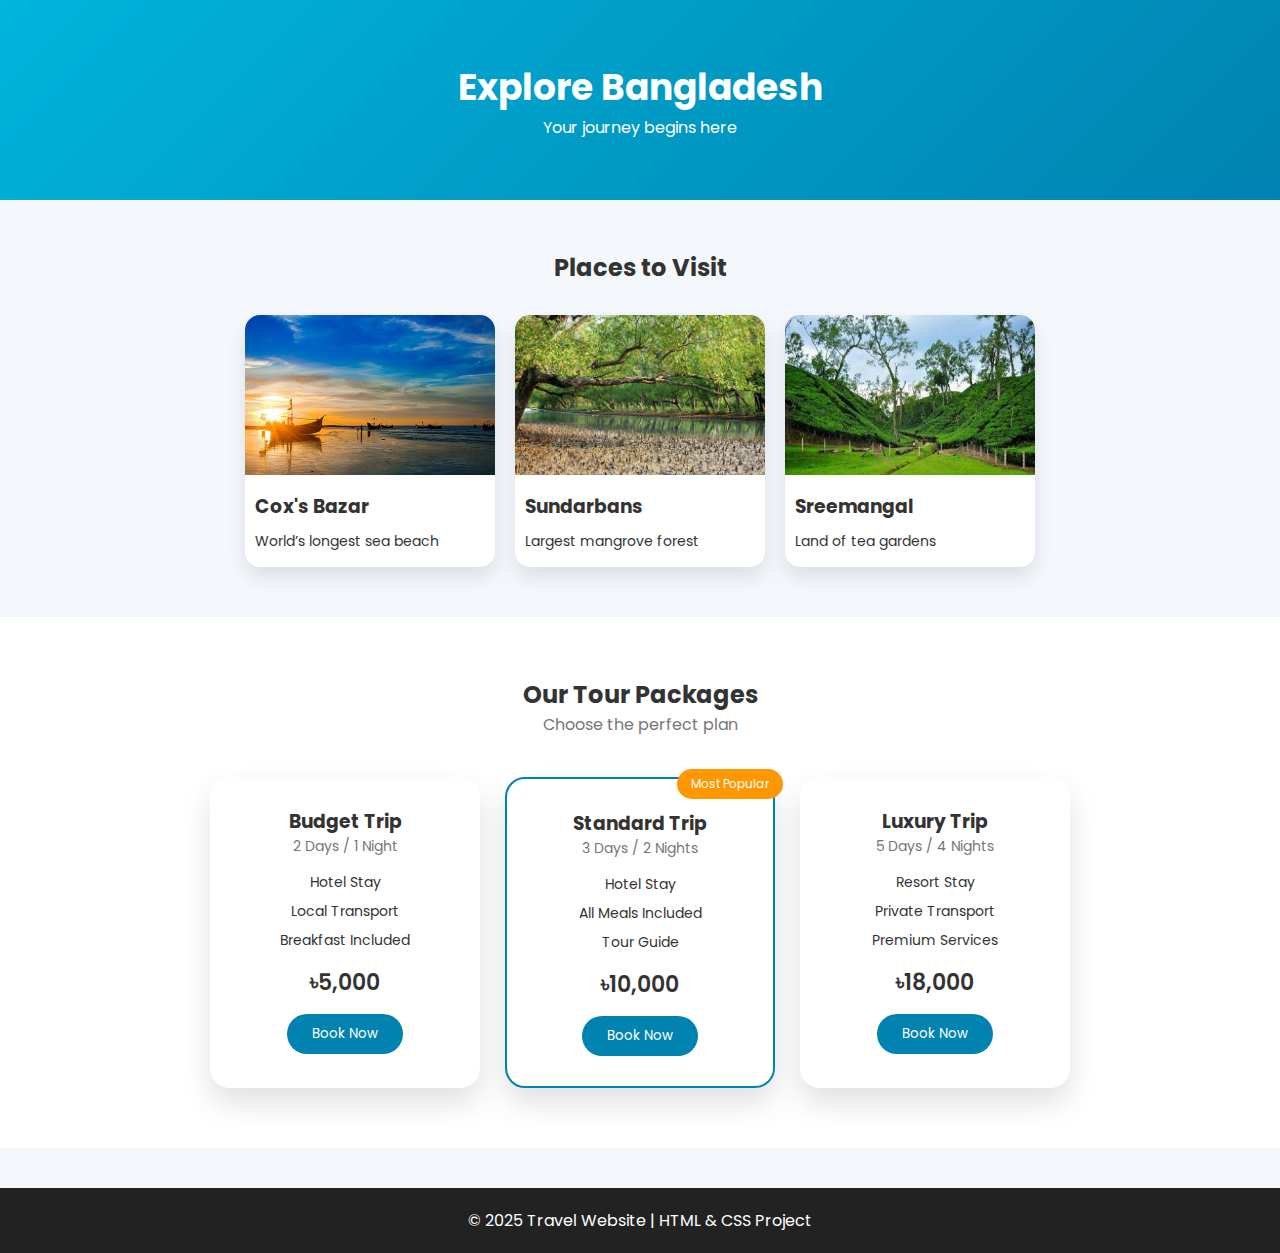
<file: index.html>
<!DOCTYPE html>
<html lang="en">
<head>
    <meta charset="UTF-8">
    <title>Travel Website</title>
    <link rel="stylesheet" href="style.css">
    <link href="https://fonts.googleapis.com/css2?family=Poppins:wght@300;400;600&display=swap" rel="stylesheet">
</head>
<body>

<header class="header">
    <h1>Explore Bangladesh</h1>
    <p>Your journey begins here</p>
</header>

<section class="places">
    <h2>Places to Visit</h2>
    <div class="place-container">
        <div class="place-card">
            <img src="image/coxs bazar.jpg" alt="Cox's Bazar">
            <h3><a href="coxs-bazar.html">Cox's Bazar</a></h3>
            <p>World’s longest sea beach</p>
        </div>

        <div class="place-card">
            <img src="image/Sundarban image.jpg" alt="Sundarbans">
            <h3> <a href="sundarbans.html">Sundarbans</a></h3>
            <p>Largest mangrove forest</p>
        </div>

        <div class="place-card">
            <img src="image/Sreemangal.jpg" alt="Sreemangal">
            <h3> <a href="sreemangal.html">Sreemangal</a></h3>
            <p>Land of tea gardens</p>
        </div>
    </div>
</section>

<section class="packages">
    <h2>Our Tour Packages</h2>
    <p class="subtitle">Choose the perfect plan</p>

    <div class="package-container">
        <div class="package-card">
            <h3>Budget Trip</h3>
            <p class="days">2 Days / 1 Night</p>
            <ul>
                <li>Hotel Stay</li>
                <li>Local Transport</li>
                <li>Breakfast Included</li>
            </ul>
            <p class="price">৳5,000</p>
            <button>Book Now</button>
        </div>

        <div class="package-card popular">
            <span class="badge">Most Popular</span>
            <h3>Standard Trip</h3>
            <p class="days">3 Days / 2 Nights</p>
            <ul>
                <li>Hotel Stay</li>
                <li>All Meals Included</li>
                <li>Tour Guide</li>
            </ul>
            <p class="price">৳10,000</p>
            <button>Book Now</button>
        </div>

        <div class="package-card">
            <h3>Luxury Trip</h3>
            <p class="days">5 Days / 4 Nights</p>
            <ul>
                <li>Resort Stay</li>
                <li>Private Transport</li>
                <li>Premium Services</li>
            </ul>
            <p class="price">৳18,000</p>
            <button>Book Now</button>
        </div>
    </div>
</section>

<footer class="footer">
    <p>© 2025 Travel Website | HTML & CSS Project</p>
</footer>

</body>
</html>
</file>
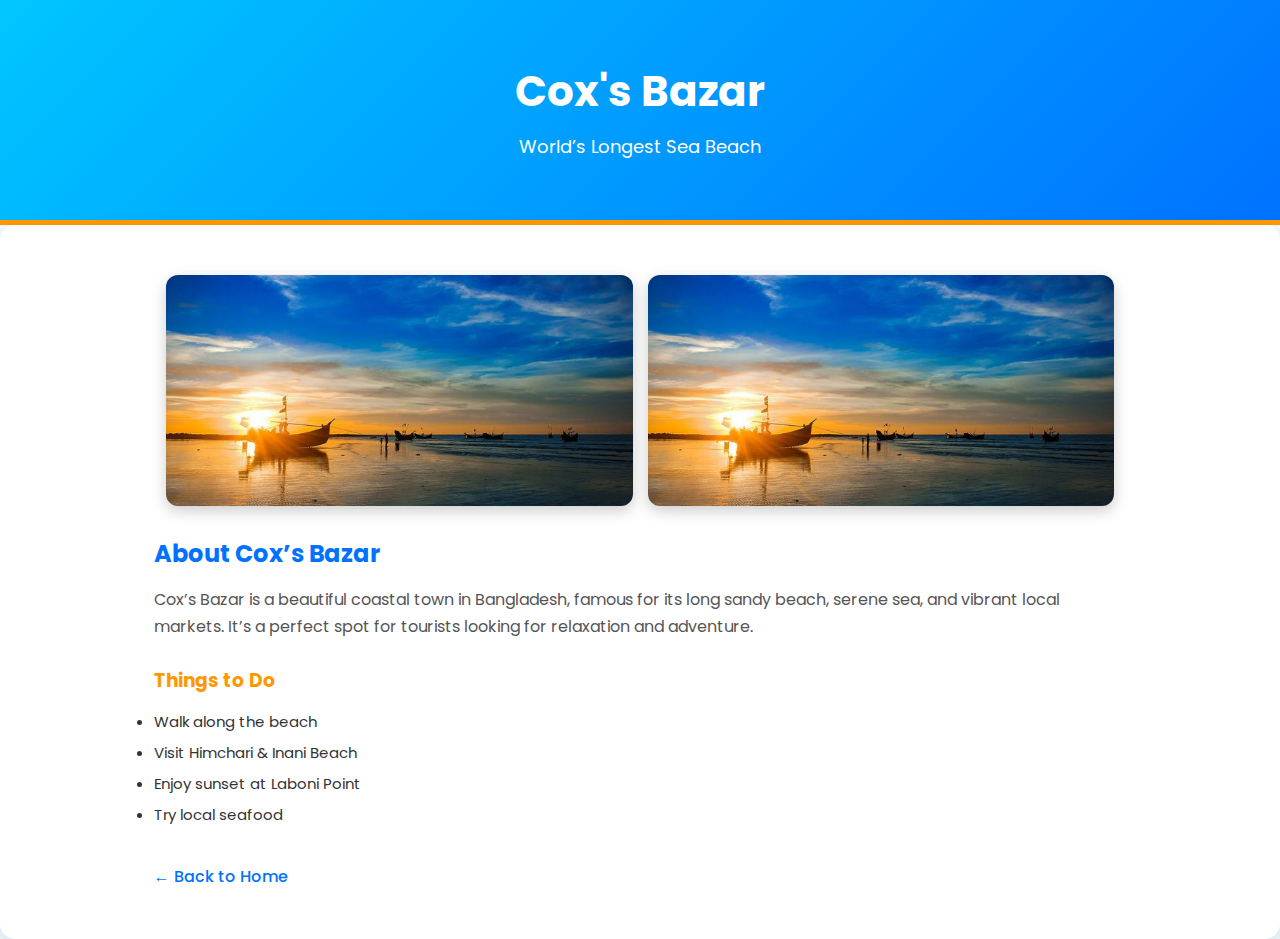
<file: coxs-bazar.html>
<!DOCTYPE html>
<html lang="en">
<head>
    <meta charset="UTF-8">
    <title>Cox's Bazar</title>
    <link rel="stylesheet" href="style-coxs.css">
    <link href="https://fonts.googleapis.com/css2?family=Poppins:wght@300;400;600&display=swap" rel="stylesheet">
</head>
<body>

<header class="header">
    <h1>Cox's Bazar</h1>
    <p>World’s Longest Sea Beach</p>
</header>

<section class="details">
    <div class="images">
        <img src="image/coxs bazar.jpg" alt="Beach View">
        <img src="image/coxs bazar.jpg" alt="Sunset View">
    </div>
    <h2>About Cox’s Bazar</h2>
    <p>
        Cox’s Bazar is a beautiful coastal town in Bangladesh, famous for its long sandy beach,
        serene sea, and vibrant local markets. It’s a perfect spot for tourists looking for relaxation and adventure.
    </p>

    <h3>Things to Do</h3>
    <ul>
        <li>Walk along the beach</li>
        <li>Visit Himchari & Inani Beach</li>
        <li>Enjoy sunset at Laboni Point</li>
        <li>Try local seafood</li>
    </ul>

    <a href="index.html" class="back-link">← Back to Home</a>
</section>

</body>
</html>
</file>
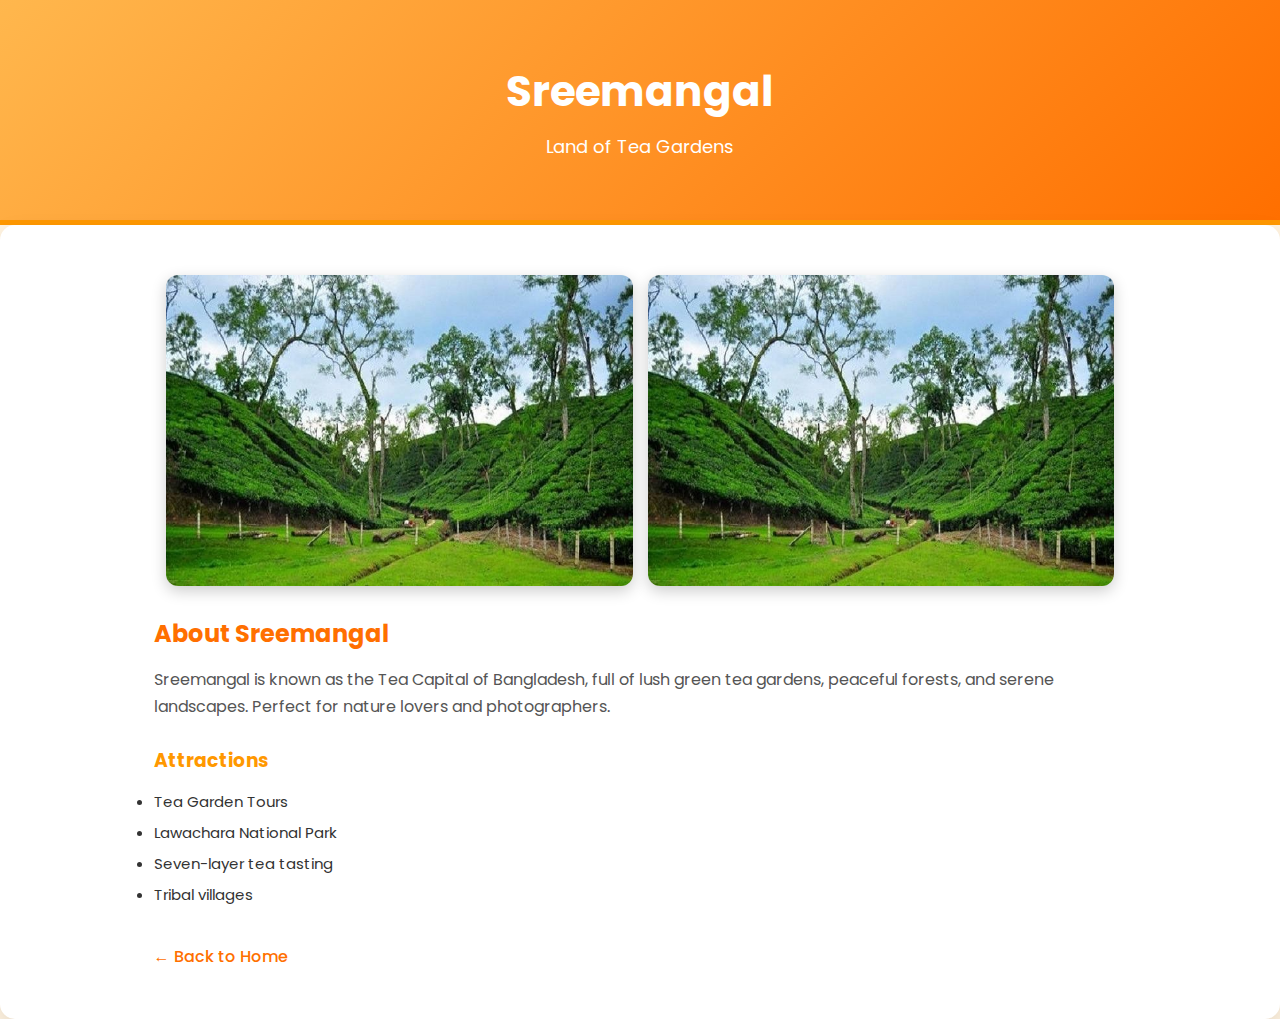
<file: sreemangal.html>
<!DOCTYPE html>
<html lang="en">
<head>
    <meta charset="UTF-8">
    <title>Sreemangal</title>
    <link rel="stylesheet" href="style-sreemangal.css">
    <link href="https://fonts.googleapis.com/css2?family=Poppins:wght@300;400;600&display=swap" rel="stylesheet">
</head>
<body>

<header class="header">
    <h1>Sreemangal</h1>
    <p>Land of Tea Gardens</p>
</header>

<section class="details">
    <div class="images">
        <img src="image/Sreemangal.jpg" alt="Tea Garden">
        <img src="image/Sreemangal.jpg" alt="Forest View">
    </div>
    <h2>About Sreemangal</h2>
    <p>
        Sreemangal is known as the Tea Capital of Bangladesh, full of lush green tea gardens,
        peaceful forests, and serene landscapes. Perfect for nature lovers and photographers.
    </p>

    <h3>Attractions</h3>
    <ul>
        <li>Tea Garden Tours</li>
        <li>Lawachara National Park</li>
        <li>Seven-layer tea tasting</li>
        <li>Tribal villages</li>
    </ul>

    <a href="index.html" class="back-link">← Back to Home</a>
</section>

</body>
</html>
</file>
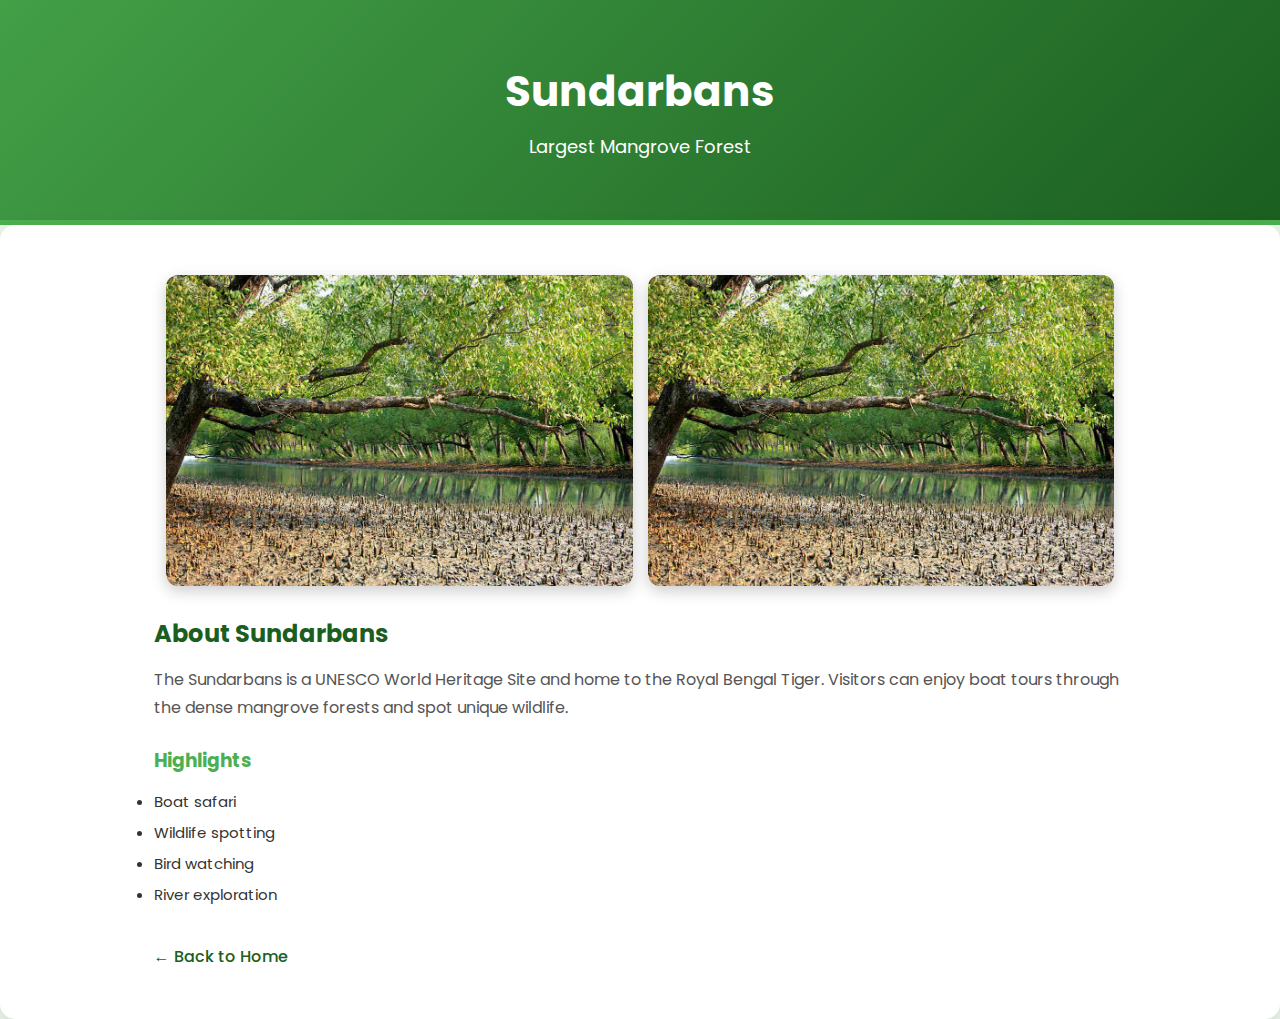
<file: sundarbans.html>
<!DOCTYPE html>
<html lang="en">
<head>
    <meta charset="UTF-8">
    <title>Sundarbans</title>
    <link rel="stylesheet" href="style-sundarbans.css">
    <link href="https://fonts.googleapis.com/css2?family=Poppins:wght@300;400;600&display=swap" rel="stylesheet">
</head>
<body>

<header class="header">
    <h1>Sundarbans</h1>
    <p>Largest Mangrove Forest</p>
</header>

<section class="details">
    <div class="images">
        <img src="image/Sundarban image.jpg" alt="Forest">
        <img src="image/Sundarban image.jpg" alt="Wildlife">
    </div>
    <h2>About Sundarbans</h2>
    <p>
        The Sundarbans is a UNESCO World Heritage Site and home to the Royal Bengal Tiger.
        Visitors can enjoy boat tours through the dense mangrove forests and spot unique wildlife.
    </p>

    <h3>Highlights</h3>
    <ul>
        <li>Boat safari</li>
        <li>Wildlife spotting</li>
        <li>Bird watching</li>
        <li>River exploration</li>
    </ul>

    <a href="index.html" class="back-link">← Back to Home</a>
</section>

</body>
</html>
</file>
<file: style.css>
* {
    margin: 0;
    padding: 0;
    box-sizing: border-box;
    font-family: 'Poppins', sans-serif;
}

body {
    background: #f4f7fb;
    color: #333;
}

/* Header */
.header {
    text-align: center;
    padding: 60px 20px;
    background: linear-gradient(135deg, #00b4db, #0083b0);
    color: white;
}

.header h1 {
    font-size: 36px;
}

/* Places Section */
.places {
    padding: 50px 10%;
}

.places h2 {
    text-align: center;
    margin-bottom: 30px;
}

.place-container {
    display: flex;
    justify-content: center;
    gap: 20px;
}

.place-card {
    background: white;
    width: 250px;
    border-radius: 15px;
    overflow: hidden;
    box-shadow: 0 10px 20px rgba(0,0,0,0.1);
}
.place-card img {
    width: 100%;
    height: 160px;
    object-fit: cover;
}

.place-card h3 {
    padding: 10px;
}

.place-card p {
    padding: 0 10px 15px;
    font-size: 14px;
}
.place-card a {
    text-decoration: none;
    color: inherit;
    display: block;
}

/* Packages Section */
.packages {
    padding: 60px 10%;
    background: #fff;
}

.packages h2 {
    text-align: center;
}

.subtitle {
    text-align: center;
    color: #777;
    margin-bottom: 40px;
}

.package-container {
    display: flex;
    justify-content: center;
    gap: 25px;
}

.package-card {
    background: #ffffff;
    width: 270px;
    padding: 30px 20px;
    border-radius: 20px;
    text-align: center;
    box-shadow: 0 15px 30px rgba(0,0,0,0.12);
    position: relative;
    transition: transform 0.3s;
}

.package-card:hover {
    transform: translateY(-10px);
}

.package-card ul {
    list-style: none;
    margin: 15px 0;
}

.package-card ul li {
    font-size: 14px;
    margin: 8px 0;
}

.days {
    color: #777;
    font-size: 14px;
}

.price {
    font-size: 22px;
    font-weight: 600;
    margin: 15px 0;
}

.package-card button {
    padding: 10px 25px;
    border: none;
    border-radius: 25px;
    background: #0083b0;
    color: white;
    cursor: pointer;
}

/* Popular Badge */
.badge {
    position: absolute;
    top: -10px;
    right: -10px;
    background: #ff9800;
    color: white;
    padding: 6px 14px;
    font-size: 12px;
    border-radius: 20px;
}

.popular {
    border: 2px solid #0083b0;
}

/* Footer */
.footer {
    text-align: center;
    padding: 20px;
    background: #222;
    color: white;
    margin-top: 40px;
}
</file>
<file: style-coxs.css>
* {
    margin: 0;
    padding: 0;
    box-sizing: border-box;
    font-family: 'Poppins', sans-serif;
}

body {
    background: #f0f9ff;
    color: #333;
}

.header {
    text-align: center;
    padding: 60px 20px;
    background: linear-gradient(135deg, #00c6ff, #0072ff);
    color: white;
    border-bottom: 5px solid #ff9800;
}

.header h1 {
    font-size: 42px;
}

.header p {
    margin-top: 10px;
    font-size: 18px;
}

.details {
    padding: 50px 12%;
    background: #fff;
    border-radius: 15px;
    box-shadow: 0 10px 25px rgba(0, 0, 0, 0.1);
}

.details h2 {
    margin-bottom: 15px;
    color: #0072ff;
}

.details h3 {
    margin-top: 25px;
    color: #ff9800;
}

.details p {
    line-height: 1.7;
    color: #555;
    margin-bottom: 20px;
}

.details ul {
    margin-top: 15px;
}

.details ul li {
    margin: 8px 0;
    font-size: 15px;
}

.back-link {
    display: inline-block;
    margin-top: 30px;
    text-decoration: none;
    color: #0072ff;
    font-weight: 500;
    transition: color 0.3s;
}

.back-link:hover {
    color: #ff9800;
}

.images {
    display: flex;
    gap: 15px;
    justify-content: center;
    margin-bottom: 30px;
    flex-wrap: wrap;
}

.images img {
    width: 48%;
    border-radius: 12px;
    box-shadow: 0 5px 15px rgba(0, 0, 0, 0.2);
    transition: transform 0.3s;
}

.images img:hover {
    transform: scale(1.05);
}
</file>
<file: style-sreemangal.css>
* {
    margin: 0;
    padding: 0;
    box-sizing: border-box;
    font-family: 'Poppins', sans-serif;
}

body {
    background: #fff3e0;
    color: #333;
}

.header {
    text-align: center;
    padding: 60px 20px;
    background: linear-gradient(135deg, #ffb74d, #ff6f00);
    color: white;
    border-bottom: 5px solid #ff9800;
}

.header h1 {
    font-size: 42px;
}

.header p {
    margin-top: 10px;
    font-size: 18px;
}

.details {
    padding: 50px 12%;
    background: #ffffff;
    border-radius: 15px;
    box-shadow: 0 10px 25px rgba(0, 0, 0, 0.1);
}

.details h2 {
    margin-bottom: 15px;
    color: #ff6f00;
}

.details h3 {
    margin-top: 25px;
    color: #ff9800;
}

.details p {
    line-height: 1.7;
    color: #555;
    margin-bottom: 20px;
}

.details ul {
    margin-top: 15px;
}

.details ul li {
    margin: 8px 0;
    font-size: 15px;
}

.back-link {
    display: inline-block;
    margin-top: 30px;
    text-decoration: none;
    color: #ff6f00;
    font-weight: 500;
    transition: color 0.3s;
}

.back-link:hover {
    color: #ff9800;
}

.images {
    display: flex;
    gap: 15px;
    justify-content: center;
    margin-bottom: 30px;
    flex-wrap: wrap;
}

.images img {
    width: 48%;
    border-radius: 12px;
    box-shadow: 0 5px 15px rgba(0, 0, 0, 0.2);
    transition: transform 0.3s;
}

.images img:hover {
    transform: scale(1.05);
}
</file>
<file: style-sundarbans.css>
* {
    margin: 0;
    padding: 0;
    box-sizing: border-box;
    font-family: 'Poppins', sans-serif;
}

body {
    background: #e8f5e9;
    color: #333;
}

.header {
    text-align: center;
    padding: 60px 20px;
    background: linear-gradient(135deg, #43a047, #1b5e20);
    color: white;
    border-bottom: 5px solid #4caf50;
}

.header h1 {
    font-size: 42px;
}

.header p {
    margin-top: 10px;
    font-size: 18px;
}

.details {
    padding: 50px 12%;
    background: #fff;
    border-radius: 15px;
    box-shadow: 0 10px 25px rgba(0, 0, 0, 0.1);
}

.details h2 {
    margin-bottom: 15px;
    color: #1b5e20;
}

.details h3 {
    margin-top: 25px;
    color: #4caf50;
}

.details p {
    line-height: 1.7;
    color: #555;
    margin-bottom: 20px;
}

.details ul {
    margin-top: 15px;
}

.details ul li {
    margin: 8px 0;
    font-size: 15px;
}

.back-link {
    display: inline-block;
    margin-top: 30px;
    text-decoration: none;
    color: #1b5e20;
    font-weight: 500;
    transition: color 0.3s;
}

.back-link:hover {
    color: #4caf50;
}

.images {
    display: flex;
    gap: 15px;
    justify-content: center;
    margin-bottom: 30px;
    flex-wrap: wrap;
}

.images img {
    width: 48%;
    border-radius: 12px;
    box-shadow: 0 5px 15px rgba(0, 0, 0, 0.2);
    transition: transform 0.3s;
}

.images img:hover {
    transform: scale(1.05);
}
</file>
